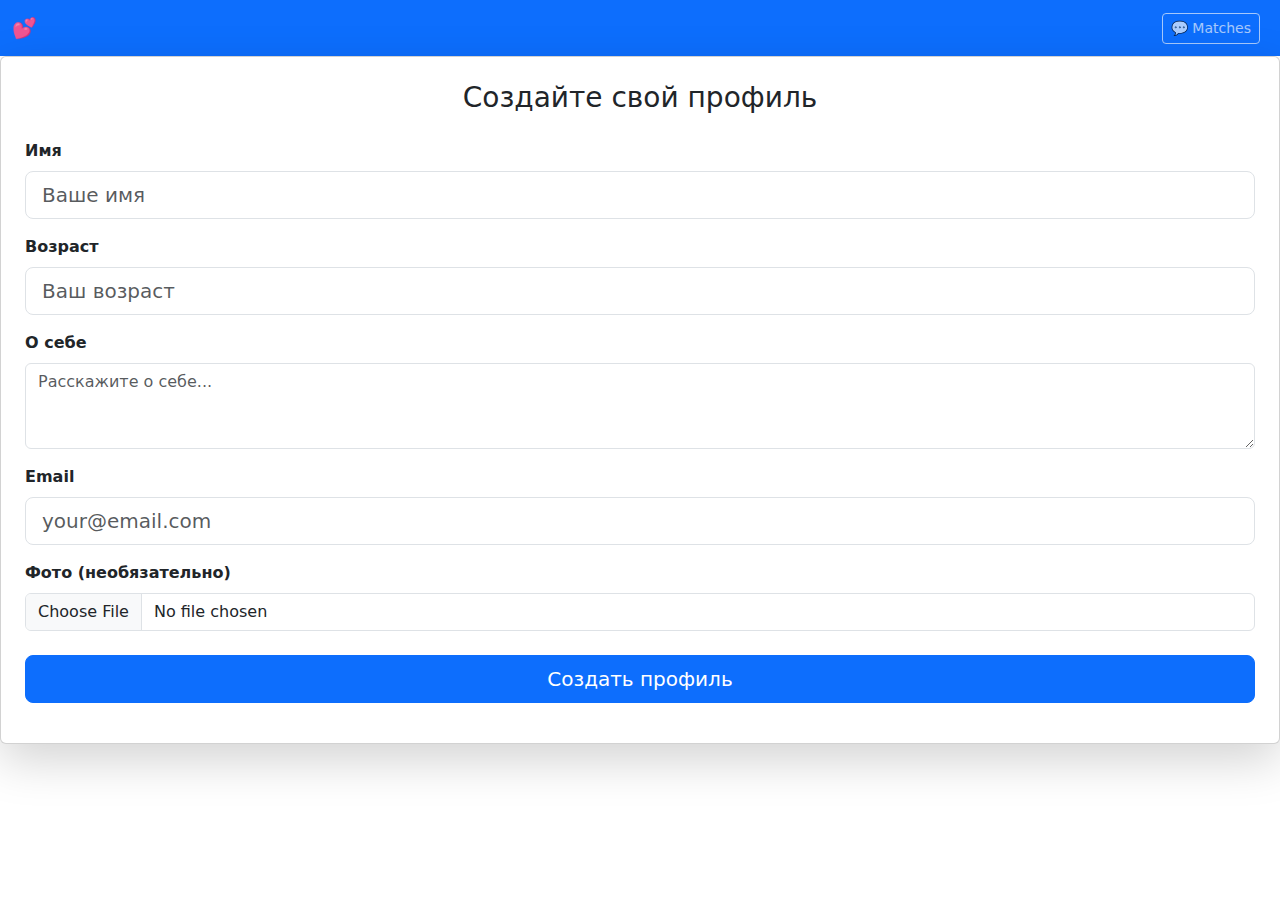
<file: www/index.html>
<!doctype html>
<html lang="ru">
  <head>
    <meta charset="utf-8">
    <meta name="viewport" content="width=device-width, initial-scale=1">
    <title> - Dating App</title>
    <link href="https://cdn.jsdelivr.net/npm/bootstrap@5.3.3/dist/css/bootstrap.min.css" rel="stylesheet">
    <link rel="stylesheet" href="styles.css">
  </head>
  <body>
    <!-- Navigation -->
    <nav class="navbar navbar-expand-lg navbar-dark bg-primary">
      <div class="container-fluid">
        <a class="navbar-brand" href="#"><strong>💕 </strong></a>
        <div class="navbar-nav ms-auto">
          <button id="myMatches" class="btn btn-outline-light btn-sm me-2" disabled>
            <span>💬</span> Matches
          </button>
        </div>
      </div>
    </nav>

    <div class="container-fluid px-0">
      <!-- Profile Creation Modal -->
      <div id="profileModal" class="modal-overlay">
        <div class="modal-content">
          <div class="card shadow-lg">
            <div class="card-body p-4">
              <h3 class="card-title mb-4 text-center">Создайте свой профиль</h3>
              <form id="createForm">
                <div class="mb-3">
                  <label class="form-label fw-bold">Имя</label>
                  <input type="text" class="form-control form-control-lg" name="name" required placeholder="Ваше имя">
                </div>
                <div class="mb-3">
                  <label class="form-label fw-bold">Возраст</label>
                  <input type="number" class="form-control form-control-lg" name="age" placeholder="Ваш возраст">
                </div>
                <div class="mb-3">
                  <label class="form-label fw-bold">О себе</label>
                  <textarea class="form-control" name="bio" rows="3" placeholder="Расскажите о себе..."></textarea>
                </div>
                <div class="mb-3">
                  <label class="form-label fw-bold">Email</label>
                  <input type="email" class="form-control form-control-lg" name="contact" required placeholder="your@email.com">
                </div>
                <div class="mb-4">
                  <label class="form-label fw-bold">Фото (необязательно)</label>
                  <input type="file" class="form-control" name="photo" accept="image/*">
                </div>
                <button id="submitBtn" class="btn btn-primary btn-lg w-100" type="submit">Создать профиль</button>
                <div id="createMsg" class="mt-3 text-center"></div>
              </form>
            </div>
          </div>
        </div>
      </div>

      <!-- Main Content -->
      <div id="mainContent" class="main-content" style="display: none;">
        <!-- 
         Card Area -->
        <div class="card-container-wrapper">
          <div id="cardArea" class="card-area">
            <div class="welcome-message">
              <h2>Добро пожаловать!</h2>
              <p>Нажмите "Начать просмотр", чтобы увидеть профили</p>
            </div>
          </div>
        </div>

        <!-- Action Buttons -->
        <div class="action-buttons">
          <button id="btnDislike" class="action-btn dislike-btn">
            <span class="btn-icon">✕</span>
          </button>
        
          <button id="btnLike" class="action-btn like-btn">
            <span class="btn-icon">❤️</span>
          </button>
        </div>

        <!-- Start Browse Button -->
        <div class="text-center mt-3 mb-4">
          <button id="startBrowse" class="btn btn-primary btn-lg" disabled>
            Начать просмотр
          </button>
        </div>
      </div>
    </div>

    <script src="app.js"></script>
    <script src="https://cdn.jsdelivr.net/npm/bootstrap@5.3.3/dist/js/bootstrap.bundle.min.js"></script>
  </body>
</html>
</file>
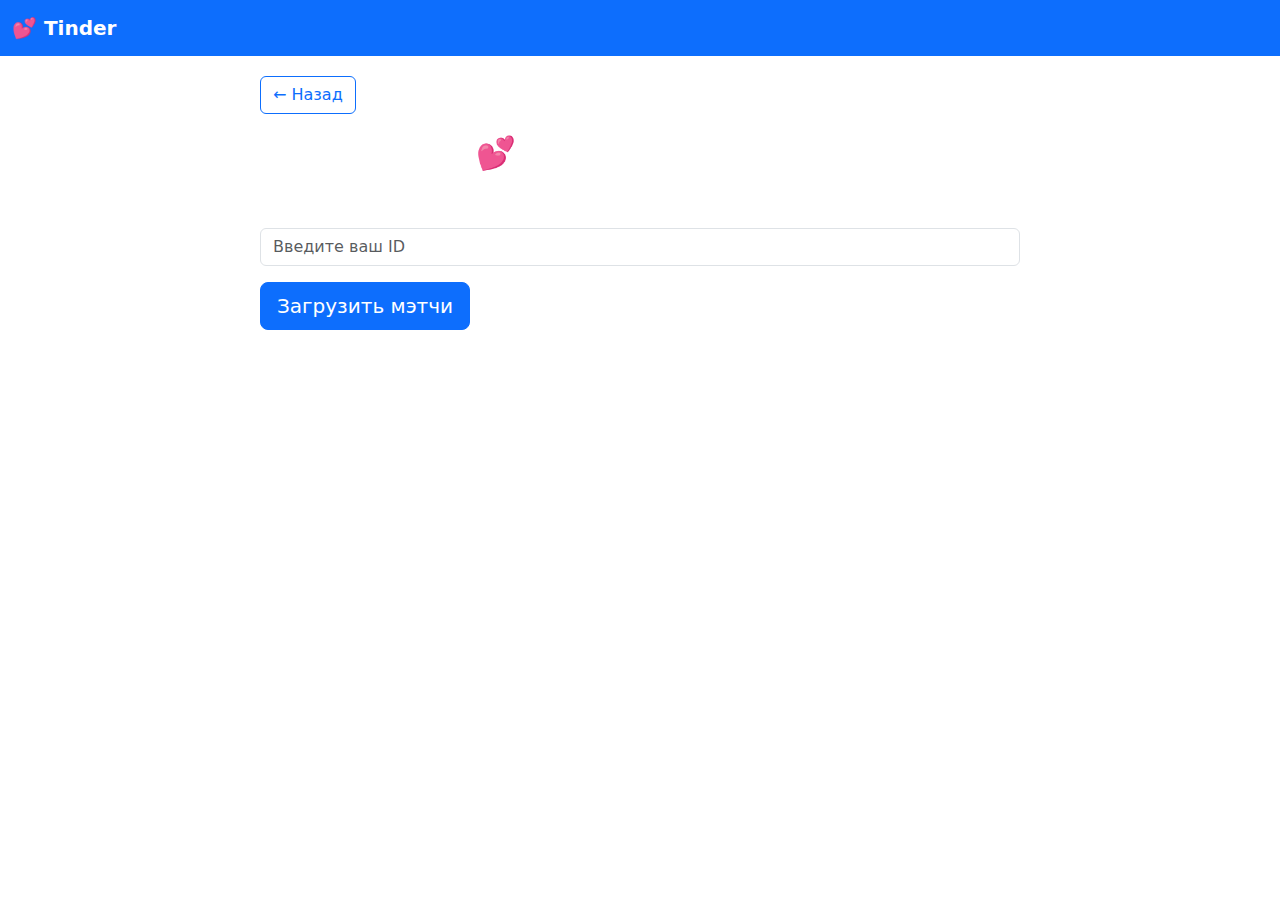
<file: www/matches.html>
<!doctype html>
<html lang="ru">
  <head>
    <meta charset="utf-8">
    <meta name="viewport" content="width=device-width, initial-scale=1">
    <title>Ваши Мэтчи - Tinder</title>
    <link href="https://cdn.jsdelivr.net/npm/bootstrap@5.3.3/dist/css/bootstrap.min.css" rel="stylesheet">
    <link rel="stylesheet" href="styles.css">
    <style>
      .matches-container {
        max-width: 800px;
        margin: 0 auto;
        padding: 20px;
      }
      .match-card {
        background: white;
        border-radius: 15px;
        padding: 20px;
        margin-bottom: 15px;
        box-shadow: 0 4px 15px rgba(0,0,0,0.1);
        display: flex;
        align-items: center;
        gap: 20px;
      }
      .match-card img {
        width: 100px;
        height: 100px;
        object-fit: cover;
        border-radius: 50%;
      }
      .match-info h5 {
        margin: 0;
        color: #333;
      }
      .match-info p {
        margin: 5px 0 0 0;
        color: #666;
      }
      .back-btn {
        margin-bottom: 20px;
      }
    </style>
  </head>
  <body>
    <nav class="navbar navbar-expand-lg navbar-dark bg-primary">
      <div class="container-fluid">
        <a class="navbar-brand" href="index.html"><strong>💕 Tinder</strong></a>
      </div>
    </nav>
    
    <div class="matches-container">
      <a href="index.html" class="btn btn-outline-primary back-btn">← Назад</a>
      <h2 class="text-white mb-4">Ваши Мэтчи 💕</h2>
      
      <div class="mb-3">
        <label class="form-label text-white">Ваш ID</label>
        <input id="userId" class="form-control" placeholder="Введите ваш ID">
      </div>
      
      <div class="mb-3">
        <button id="btnLoad" class="btn btn-primary btn-lg">Загрузить мэтчи</button>
      </div>
      
      <div id="matchesArea" class="mt-4"></div>
    </div>
    
    <script src="matches.js"></script>
  </body>
</html>
</file>
<file: www/styles.css>
body { padding-bottom: 40px; }
#usersList div { border-bottom: 1px solid #eee; padding: 6px 0; }
#createMsg { color: green; }
</file>
